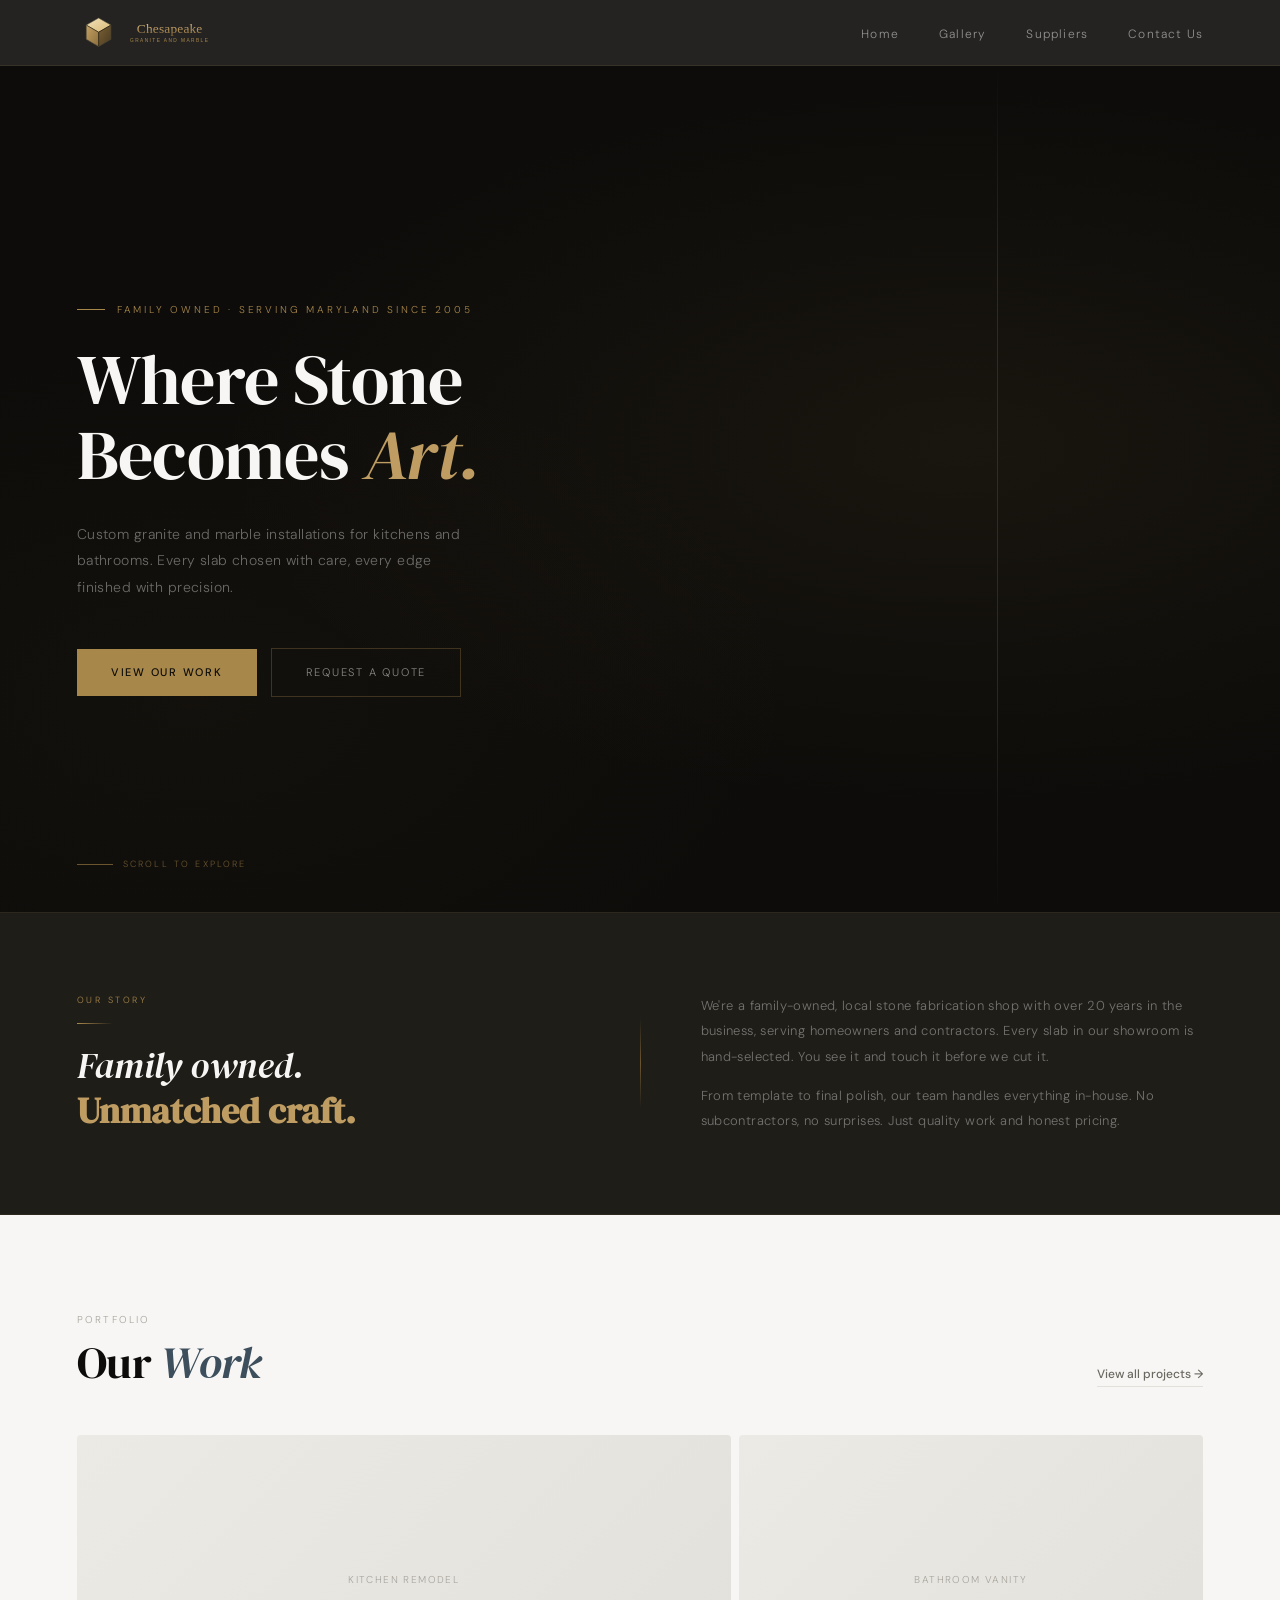
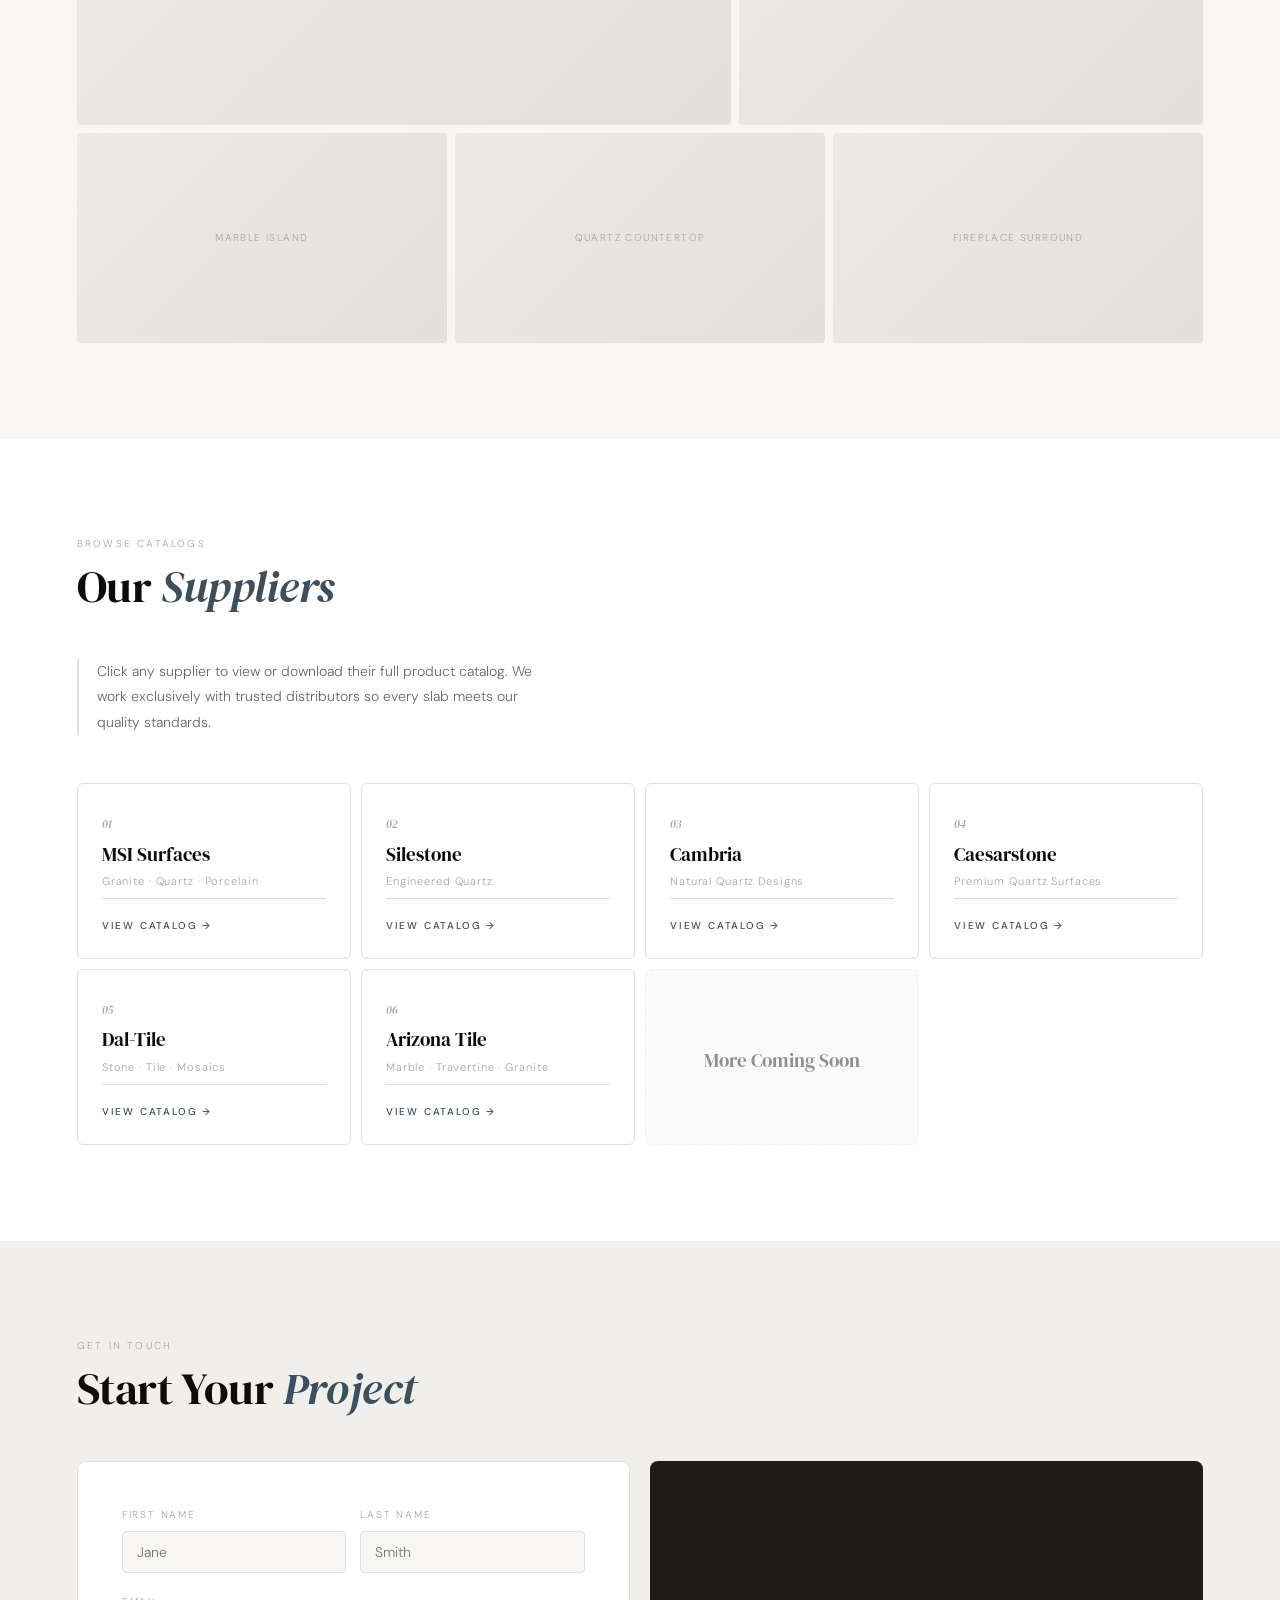
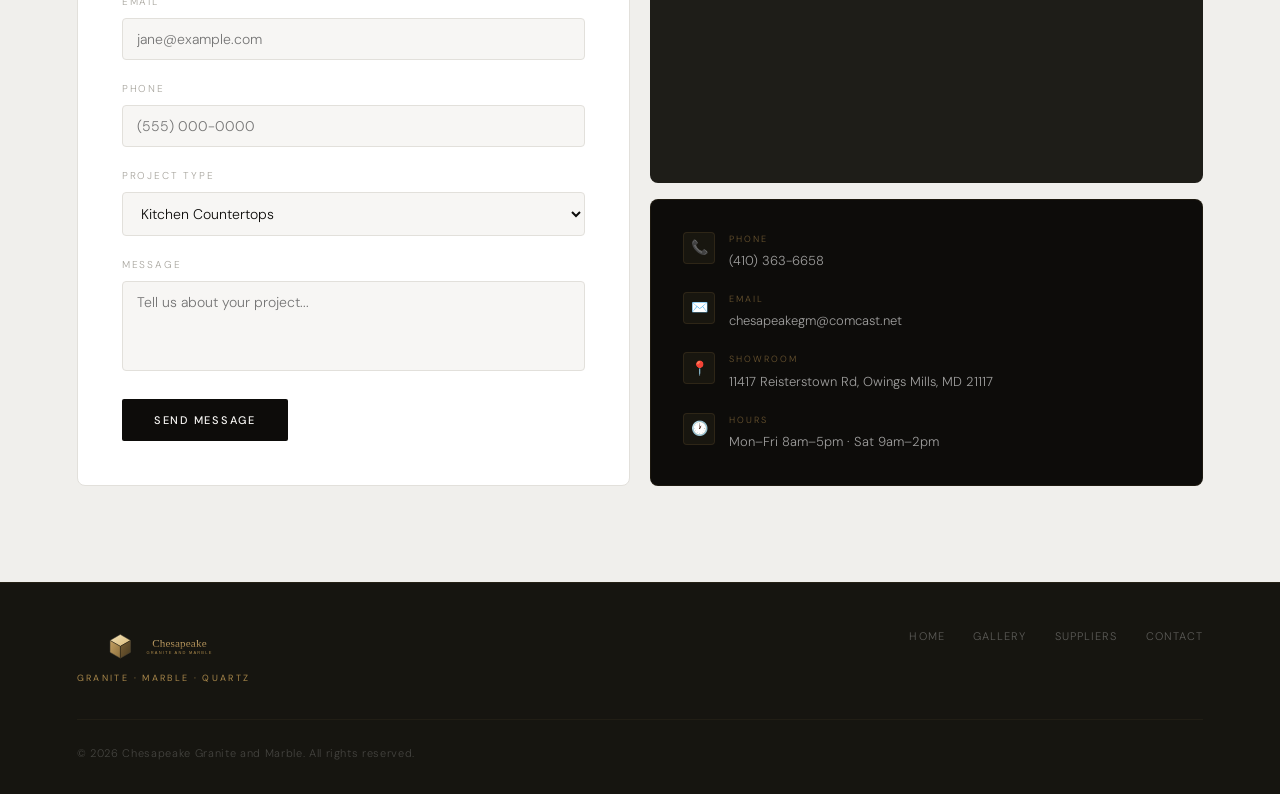
<file: index.html>
<!DOCTYPE html>
<html lang="en">
<head>
    <meta charset="UTF-8">
    <meta name="viewport" content="width=device-width, initial-scale=1.0">
    <title>Chesapeake Granite and Marble</title>

    <link rel="preconnect" href="https://fonts.googleapis.com" />
    <link rel="preconnect" href="https://fonts.gstatic.com" crossorigin />
    <link href="https://fonts.googleapis.com/css2?family=DM+Serif+Display:ital@0;1&family=DM+Sans:wght@300;400;500&display=swap" rel="stylesheet" />
    <link rel="stylesheet" href="css/style.css" />
    <link rel="icon" type="image/svg+xml" href="assets/logo-mark.svg" />


</head>
<body>
    <nav>
        <div class="nav-logo">
            <img src="assets/logo-wordmark.svg" alt="Chesapeake Granite and Marble logo" />
        </div>
        <ul class="nav-links">
            <li><a href="#home">Home</a></li>
            <li><a href="#gallery">Gallery</a></li>
            <li><a href="#suppliers">Suppliers</a></li>
            <li><a href="#contact">Contact Us</a></li>
        </ul>
        <div class="hamburger">
            <span></span>
            <span></span>
            <span></span>
        </div>
    </nav>
    
    <section id="home">
        <div class="hero-bg"></div>
        <div class="hero-content">
            <p class="hero-eyebrow">Family Owned · Serving Maryland Since 2005</p>
            <h1 class="hero-h1">
                Where Stone<br>Becomes <em>Art.</em>
            </h1>
            <p class="hero-sub">
                Custom granite and marble installations for kitchens 
                and bathrooms. Every slab chosen with care, every 
                edge finished with precision.
            </p>
            <div class="hero-actions">
                <a href="#gallery" class="btn-gold">View Our Work</a>
                <a href="#contact" class="btn-ghost-gold">Request a Quote</a>
            </div>
        </div>
        <div class="hero-scroll">
            <div class="scroll-line"></div>
            <span>Scroll to explore</span>
        </div>
    </section>
    
    <div id="about">
        <div class="about-left">
            <p class="about-tag">Our Story</p>
            <div class="about-rule"></div>
            <p class="about-heading">
                Family owned.<br>
                <strong>Unmatched craft.</strong>
            </p>
        </div>
        <div class="about-line"></div>
        <div class="about-right">
            <p class="about-body">
                We're a family-owned, local stone fabrication shop with
                over 20 years in the business, serving homeowners and
                contractors. Every slab in our showroom is hand-selected.
                You see it and touch it before we cut it.
            </p>
            <p class="about-body">
                From template to final polish, our team handles everything 
                in-house. No subcontractors, no surprises. Just quality 
                work and honest pricing.
            </p>
        </div>
    </div>

    <section id="gallery">
        <div class="section-wrap">
            <div class="section-header">
                <div>
                    <p class="section-tag">Portfolio</p>
                    <h2 class="section-title">Our <em>Work</em></h2>
                </div>
                <a href="#" class="section-link">View all projects →</a>
            </div>
    
            <div class="gallery-grid">
                <div class="g-card">
                    <div class="g-inner">
                        <span>Kitchen Remodel</span>
                    </div>
                    <div class="g-overlay">
                        <p class="g-label">Kitchen Remodel</p>
                    </div>
                </div>
                <div class="g-card">
                    <div class="g-inner">
                        <span>Bathroom Vanity</span>
                    </div>
                    <div class="g-overlay">
                        <p class="g-label">Bathroom Vanity</p>
                    </div>
                </div>
                <div class="g-card">
                    <div class="g-inner">
                        <span>Marble Island</span>
                    </div>
                    <div class="g-overlay">
                        <p class="g-label">Marble Island</p>
                    </div>
                </div>
                <div class="g-card">
                    <div class="g-inner">
                        <span>Quartz Countertop</span>
                    </div>
                    <div class="g-overlay">
                        <p class="g-label">Quartz Countertop</p>
                    </div>
                </div>
                <div class="g-card">
                    <div class="g-inner">
                        <span>Fireplace Surround</span>
                    </div>
                    <div class="g-overlay">
                        <p class="g-label">Fireplace Surround</p>
                    </div>
                </div>
            </div>
        </div>
    </section>

    <section id="suppliers">
        <div class="section-wrap">
            <div class="section-header">
                <div>
                    <p class="section-tag">Browse Catalogs</p>
                    <h2 class="section-title">Our <em>Suppliers</em></h2>
                </div>
            </div>
            <p class="supplier-note">Click any supplier to view or download their full product catalog. We work exclusively with trusted distributors so every slab meets our quality standards.</p>
    
            <div class="supplier-grid">
                <div class="s-card">
                    <span class="s-num">01</span>
                    <span class="s-name">MSI Surfaces</span>
                    <span class="s-type">Granite · Quartz · Porcelain</span>
                    <a href="https://www.msisurfaces.com/granite-countertops/" target="_blank" rel="noopener noreferrer" class="s-cta">View Catalog →</a>
                </div>
                <div class="s-card">
                    <span class="s-num">02</span>
                    <span class="s-name">Silestone</span>
                    <span class="s-type">Engineered Quartz</span>
                    <a href="https://www.cosentino.com/usa/silestone/countertops/" target="_blank" rel="noopener noreferrer" class="s-cta">View Catalog →</a>
                </div>
                <div class="s-card">
                    <span class="s-num">03</span>
                    <span class="s-name">Cambria</span>
                    <span class="s-type">Natural Quartz Designs</span>
                    <a href="https://www.cambriausa.com/quartz-countertops/quartz-colors" target="_blank" rel="noopener noreferrer" class="s-cta">View Catalog →</a>
                </div>
                <div class="s-card">
                    <span class="s-num">04</span>
                    <span class="s-name">Caesarstone</span>
                    <span class="s-type">Premium Quartz Surfaces</span>
                    <a href="https://www.caesarstoneus.com/countertops/" target="_blank" rel="noopener noreferrer" class="s-cta">View Catalog →</a>
                </div>
                <div class="s-card">
                    <span class="s-num">05</span>
                    <span class="s-name">Dal-Tile</span>
                    <span class="s-type">Stone · Tile · Mosaics</span>
                    <a href="https://catalogs.daltile.com/" target="_blank" rel="noopener noreferrer" class="s-cta">View Catalog →</a>
                </div>
                <div class="s-card">
                    <span class="s-num">06</span>
                    <span class="s-name">Arizona Tile</span>
                    <span class="s-type">Marble · Travertine · Granite</span>
                    <a href="https://www.arizonatile.com/products/slab/marble/" target="_blank" rel="noopener noreferrer" class="s-cta">View Catalog →</a>
                </div>
                <div class="s-card add-card">
                    <span class="s-name">More Coming Soon</span>
                </div>
            </div>
        </div>
    </section>

    <section id="contact">
        <div class="section-wrap">
            <p class="section-tag">Get in Touch</p>
            <h2 class="section-title">Start Your <em>Project</em></h2>
    
            <div class="contact-grid">
                <form class="contact-form-card" action="https://formsubmit.co/chesapeakegm@comcast.net" method="POST">
                    <input type="hidden" name="_subject" value="New quote request — Chesapeake Granite and Marble" />
                    <input type="hidden" name="_template" value="table" />
                    <input type="text" name="_honeypot" style="display:none" tabindex="-1" autocomplete="off" />
                    <div class="form-row2">
                        <div class="form-group">
                            <label for="fname">First Name</label>
                            <input type="text" id="fname" name="First Name" placeholder="Jane" required />
                        </div>
                        <div class="form-group">
                            <label for="lname">Last Name</label>
                            <input type="text" id="lname" name="Last Name" placeholder="Smith" required />
                        </div>
                    </div>
                    <div class="form-group">
                        <label for="email">Email</label>
                        <input type="email" id="email" name="Email" placeholder="jane@example.com" required />
                    </div>
                    <div class="form-group">
                        <label for="phone">Phone</label>
                        <input type="tel" id="phone" name="Phone" placeholder="(555) 000-0000" />
                    </div>
                    <div class="form-group">
                        <label for="project">Project Type</label>
                        <select id="project" name="Project Type">
                            <option>Kitchen Countertops</option>
                            <option>Bathroom Vanity</option>
                            <option>Fireplace / Other</option>
                            <option>Not Sure Yet</option>
                        </select>
                    </div>
                    <div class="form-group">
                        <label for="message">Message</label>
                        <textarea id="message" name="Message" placeholder="Tell us about your project..."></textarea>
                    </div>
                    <button type="submit" class="btn-dark">Send Message</button>
                </form>

                <div class="contact-right">
                    <div class="map-box">
                        <iframe
                            src="https://www.google.com/maps?q=11417+Reisterstown+Rd,+Owings+Mills,+MD+21117&output=embed"
                            width="100%"
                            height="100%"
                            style="border:0; border-radius: inherit;"
                            allowfullscreen=""
                            loading="lazy"
                            referrerpolicy="no-referrer-when-downgrade"
                            title="Chesapeake Granite and Marble location">
                        </iframe>
                    </div>
                    <div class="contact-info-card">
                        <div class="c-row">
                            <div class="c-icon">📞</div>
                            <div>
                                <p class="c-label">Phone</p>
                                <p class="c-value"><a href="tel:+14103636658" style="color:inherit; text-decoration:none;">(410) 363-6658</a></p>
                            </div>
                        </div>
                        <div class="c-row">
                            <div class="c-icon">✉️</div>
                            <div>
                                <p class="c-label">Email</p>
                                <p class="c-value"><a href="mailto:chesapeakegm@comcast.net" style="color:inherit; text-decoration:none;">chesapeakegm@comcast.net</a></p>
                            </div>
                        </div>
                        <div class="c-row">
                            <div class="c-icon">📍</div>
                            <div>
                                <p class="c-label">Showroom</p>
                                <p class="c-value">11417 Reisterstown Rd, Owings Mills, MD 21117</p>
                            </div>
                        </div>
                        <div class="c-row">
                            <div class="c-icon">🕐</div>
                            <div>
                                <p class="c-label">Hours</p>
                                <p class="c-value">Mon–Fri 8am–5pm · Sat 9am–2pm</p>
                            </div>
                        </div>
                    </div>
                </div>
            </div>
        </div>
    </section>

    <footer>
        <div class="footer-top">
            <div class="footer-logo">
                <img src="assets/logo-wordmark.svg" alt="Chesapeake Granite and Marble logo" />
                <span>Granite · Marble · Quartz</span>
            </div>
            <div class="footer-links">
                <a href="#home">Home</a>
                <a href="#gallery">Gallery</a>
                <a href="#suppliers">Suppliers</a>
                <a href="#contact">Contact</a>
            </div>
        </div>
        <div class="footer-bottom">
            <span class="footer-copy">© 2026 Chesapeake Granite and Marble. All rights reserved.</span>
        </div>
    </footer>

    <script src="js/main.js"></script>
</body>
</html>
</file>
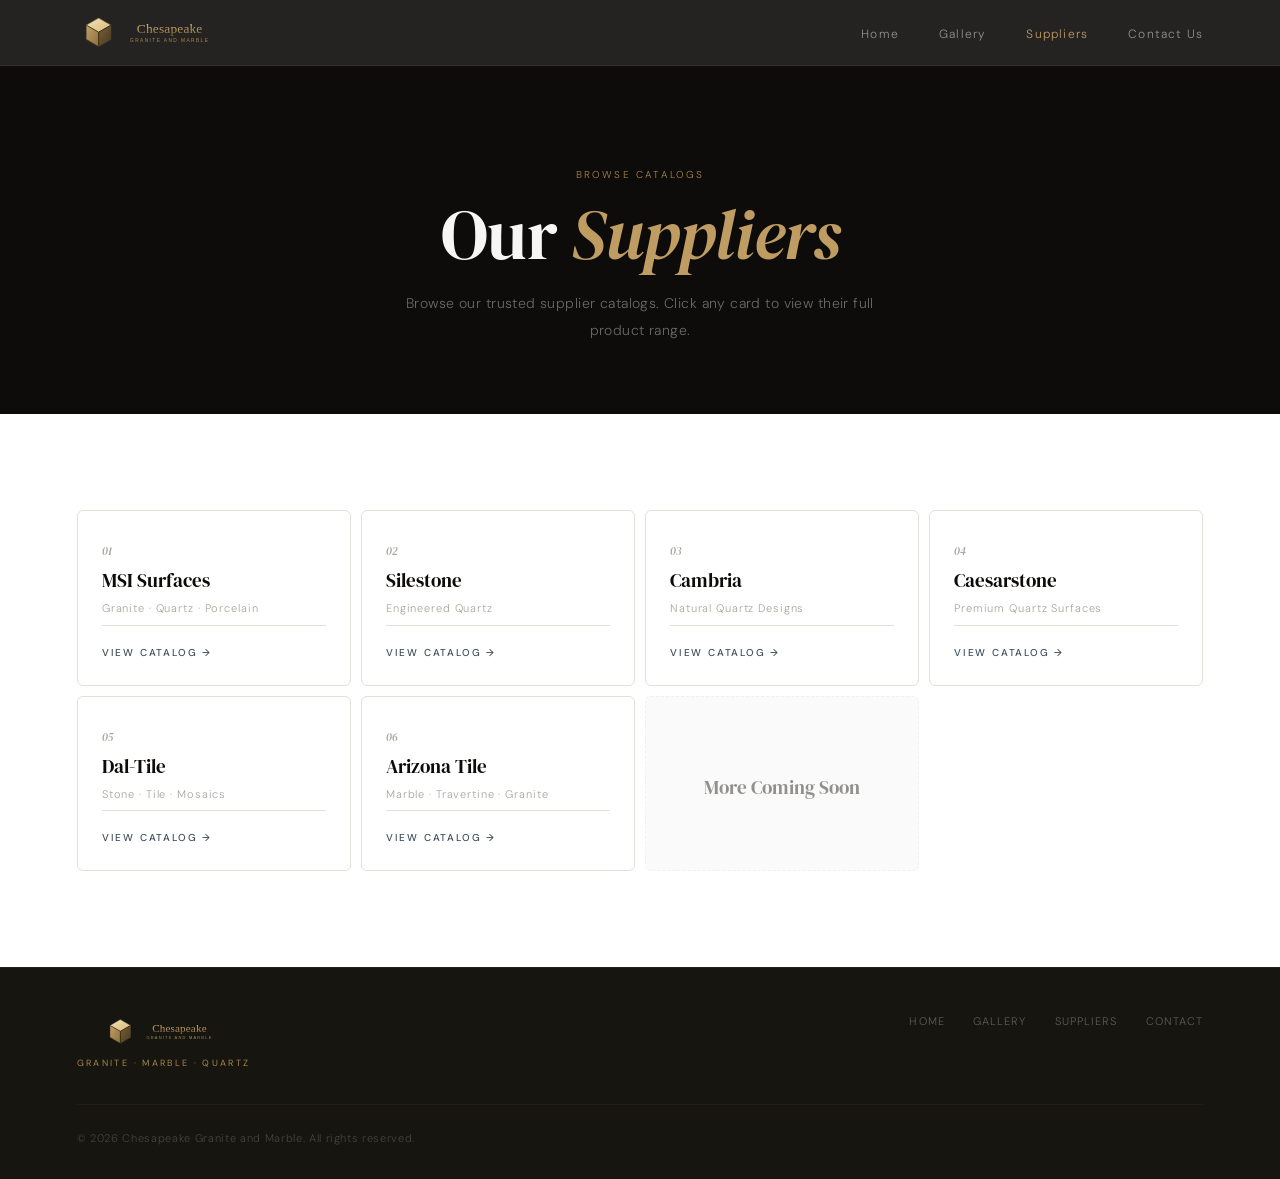
<file: suppliers.html>
<!DOCTYPE html>
<html lang="en">
<head>
    <meta charset="UTF-8">
    <meta name="viewport" content="width=device-width, initial-scale=1.0">
    <title>Suppliers — Chesapeake Granite and Marble</title>

    <link rel="preconnect" href="https://fonts.googleapis.com" />
    <link rel="preconnect" href="https://fonts.gstatic.com" crossorigin />
    <link href="https://fonts.googleapis.com/css2?family=DM+Serif+Display:ital@0;1&family=DM+Sans:wght@300;400;500&display=swap" rel="stylesheet" />
    <link rel="stylesheet" href="css/style.css" />
    <link rel="icon" type="image/svg+xml" href="assets/logo-mark.svg" />
</head>
<body>

    <nav>
        <div class="nav-logo">
            <img src="assets/logo-wordmark.svg" alt="Chesapeake Granite and Marble logo" />
        </div>
        <ul class="nav-links">
            <li><a href="index.html#home">Home</a></li>
            <li><a href="index.html#gallery">Gallery</a></li>
            <li><a href="suppliers.html" class="nav-active">Suppliers</a></li>
            <li><a href="index.html#contact">Contact Us</a></li>
        </ul>
        <div class="hamburger">
            <span></span>
            <span></span>
            <span></span>
        </div>
    </nav>

    <section class="suppliers-hero">
        <div class="suppliers-hero-content">
            <p class="section-tag">Browse Catalogs</p>
            <h1 class="hero-h1">Our <em>Suppliers</em></h1>
            <p class="hero-sub">Browse our trusted supplier catalogs. Click any card to view their full product range.</p>
        </div>
    </section>

    <section class="suppliers-main">
        <div class="section-wrap">
            <div class="supplier-grid">
                <div class="s-card">
                    <span class="s-num">01</span>
                    <span class="s-name">MSI Surfaces</span>
                    <span class="s-type">Granite · Quartz · Porcelain</span>
                    <a href="https://www.msisurfaces.com/granite-countertops/" target="_blank" rel="noopener noreferrer" class="s-cta">View Catalog →</a>
                </div>
                <div class="s-card">
                    <span class="s-num">02</span>
                    <span class="s-name">Silestone</span>
                    <span class="s-type">Engineered Quartz</span>
                    <a href="https://www.cosentino.com/usa/silestone/countertops/" target="_blank" rel="noopener noreferrer" class="s-cta">View Catalog →</a>
                </div>
                <div class="s-card">
                    <span class="s-num">03</span>
                    <span class="s-name">Cambria</span>
                    <span class="s-type">Natural Quartz Designs</span>
                    <a href="https://www.cambriausa.com/quartz-countertops/quartz-colors" target="_blank" rel="noopener noreferrer" class="s-cta">View Catalog →</a>
                </div>
                <div class="s-card">
                    <span class="s-num">04</span>
                    <span class="s-name">Caesarstone</span>
                    <span class="s-type">Premium Quartz Surfaces</span>
                    <a href="https://www.caesarstoneus.com/countertops/" target="_blank" rel="noopener noreferrer" class="s-cta">View Catalog →</a>
                </div>
                <div class="s-card">
                    <span class="s-num">05</span>
                    <span class="s-name">Dal-Tile</span>
                    <span class="s-type">Stone · Tile · Mosaics</span>
                    <a href="https://catalogs.daltile.com/" target="_blank" rel="noopener noreferrer" class="s-cta">View Catalog →</a>
                </div>
                <div class="s-card">
                    <span class="s-num">06</span>
                    <span class="s-name">Arizona Tile</span>
                    <span class="s-type">Marble · Travertine · Granite</span>
                    <a href="https://www.arizonatile.com/products/slab/marble/" target="_blank" rel="noopener noreferrer" class="s-cta">View Catalog →</a>
                </div>
                <div class="s-card add-card">
                    <span class="s-name">More Coming Soon</span>
                </div>
            </div>
        </div>
    </section>

    <footer>
        <div class="footer-top">
            <div class="footer-logo">
                <img src="assets/logo-wordmark.svg" alt="Chesapeake Granite and Marble logo" />
                <span>Granite · Marble · Quartz</span>
            </div>
            <div class="footer-links">
                <a href="index.html#home">Home</a>
                <a href="index.html#gallery">Gallery</a>
                <a href="suppliers.html">Suppliers</a>
                <a href="index.html#contact">Contact</a>
            </div>
        </div>
        <div class="footer-bottom">
            <span class="footer-copy">© 2026 Chesapeake Granite and Marble. All rights reserved.</span>
        </div>
    </footer>

    <script src="js/main.js"></script>
</body>
</html>
</file>
<file: css/style.css>
/* ── DESIGN TOKENS ───────────────────────────────────── */
:root {
    /* Darks */
    --obsidian:     #0D0C0A;
    --ink:          #161510;
    --carbon:       #1E1D18;

    /* Lights */
    --white:        #FFFFFF;
    --off-white:    #F7F6F4;
    --light:        #F0EFEC;
    --border:       #E2E0DB;
    --mid:          #6B6860;
    --muted:        #A8A59E;

    /* Gold — muted */
    --gold:         #A8874A;
    --gold-light:   #BF9D62;
    --gold-dim:     #6B5530;
    --gold-rule:    rgba(168,135,74,.3);
    --gold-glow:    rgba(168,135,74,.12);

    /* Accent */
    --slate-blue:   #3D4E5C;

    /* Typography */
    --font-display: 'DM Serif Display', Georgia, serif;
    --font-body:    'DM Sans', sans-serif;
}

/* ── RESET ───────────────────────────────────────────── */
*, *::before, *::after {
    box-sizing: border-box;
    margin: 0;
    padding: 0;
}

html {
    scroll-behavior: smooth;
}

body {
    background: var(--white);
    color: var(--obsidian);
    font-family: var(--font-body);
    font-weight: 300;
    line-height: 1.7;
    overflow-x: hidden;
}

img {
    max-width: 100%;
    display: block;
}

a {
    text-decoration: none;
    color: inherit;
}

ul {
    list-style: none;
}

/* ── NAV ─────────────────────────────────────────────── */
nav {
    position: sticky;
    top: 0;
    z-index: 100;
    background: rgba(13,12,10,.9);
    backdrop-filter: blur(16px);
    border-bottom: 1px solid rgba(168,135,74,.15);
    padding: 0 6vw;
    display: flex;
    align-items: center;
    justify-content: space-between;
    height: 66px;
}

.nav-logo img {
    height: 48px;
    width: auto;
}

.nav-links {
    display: flex;
    gap: 40px;
    align-items: center;
}

.nav-links a {
    color: rgba(255,255,255,.5);
    font-size: 12px;
    letter-spacing: .1em;
    transition: color .2s;
}

.nav-links a:hover {
    color: var(--gold-light);
}

.nav-cta {
    border: 1px solid var(--gold-rule);
    color: var(--gold-light) !important;
    padding: 8px 22px;
    border-radius: 2px;
    transition: all .25s;
}

.nav-cta:hover {
    background: var(--gold) !important;
    color: var(--obsidian) !important;
}

.nav-active {
    color: var(--gold-light) !important;
}

.hamburger {
    display: none;
    flex-direction: column;
    gap: 5px;
    cursor: pointer;
}

.hamburger span {
    width: 22px;
    height: 1px;
    background: var(--gold);
    display: block;
    transition: transform .25s ease, opacity .25s ease;
}

.hamburger.active span:nth-child(1) {
    transform: translateY(6px) rotate(45deg);
}

.hamburger.active span:nth-child(2) {
    opacity: 0;
}

.hamburger.active span:nth-child(3) {
    transform: translateY(-6px) rotate(-45deg);
}

/* ── HERO ────────────────────────────────────────────── */
#home {
    min-height: 94vh;
    position: relative;
    overflow: hidden;
    display: flex;
    align-items: center;
    padding: 120px 6vw 100px;
    background: var(--obsidian);
}

.hero-bg {
    position: absolute;
    inset: 0;
    z-index: 0;
    background:
        radial-gradient(ellipse at 75% 45%, rgba(168,135,74,.08) 0%, transparent 55%),
        radial-gradient(ellipse at 15% 75%, rgba(168,135,74,.04) 0%, transparent 40%),
        var(--obsidian);
}

.hero-bg::before {
    content: '';
    position: absolute;
    top: 0;
    right: 22%;
    bottom: 0;
    width: 1px;
    background: linear-gradient(to bottom,
        transparent 0%,
        rgba(168,135,74,.2) 25%,
        rgba(168,135,74,.2) 75%,
        transparent 100%);
}

.hero-content {
    position: relative;
    z-index: 1;
    max-width: 560px;
}

.hero-eyebrow {
    display: flex;
    align-items: center;
    gap: 12px;
    font-size: 10px;
    letter-spacing: .28em;
    text-transform: uppercase;
    color: var(--gold);
    margin-bottom: 24px;
}

.hero-eyebrow::before {
    content: '';
    width: 28px;
    height: 1px;
    background: var(--gold);
    flex-shrink: 0;
}

.hero-h1 {
    font-family: var(--font-display);
    font-size: clamp(44px, 5.5vw, 76px);
    font-weight: 400;
    line-height: 1.07;
    color: var(--off-white);
    margin-bottom: 28px;
    letter-spacing: -.01em;
}

.hero-h1 em {
    font-style: italic;
    color: var(--gold-light);
}

.hero-sub {
    font-size: 14px;
    color: rgba(255,255,255,.38);
    line-height: 1.9;
    max-width: 400px;
    margin-bottom: 48px;
    letter-spacing: .03em;
}

.hero-actions {
    display: flex;
    gap: 14px;
    flex-wrap: wrap;
    align-items: center;
}

.btn-gold {
    background: var(--gold);
    color: var(--obsidian);
    padding: 14px 34px;
    font-family: var(--font-body);
    font-size: 11px;
    font-weight: 500;
    letter-spacing: .16em;
    text-transform: uppercase;
    display: inline-block;
    transition: background .25s, transform .2s;
}

.btn-gold:hover {
    background: var(--gold-light);
    transform: translateY(-2px);
}

.btn-ghost-gold {
    border: 1px solid var(--gold-rule);
    color: rgba(255,255,255,.5);
    padding: 14px 34px;
    font-family: var(--font-body);
    font-size: 11px;
    letter-spacing: .16em;
    text-transform: uppercase;
    display: inline-block;
    transition: all .25s;
}

.btn-ghost-gold:hover {
    border-color: var(--gold);
    color: var(--gold-light);
}

.hero-scroll {
    position: absolute;
    bottom: 40px;
    left: 6vw;
    z-index: 1;
    display: flex;
    align-items: center;
    gap: 10px;
    font-size: 9px;
    letter-spacing: .24em;
    text-transform: uppercase;
    color: var(--gold-dim);
}

.scroll-line {
    width: 36px;
    height: 1px;
    background: var(--gold-dim);
}

/* ── ABOUT ───────────────────────────────────────────── */
#about {
    background: var(--carbon);
    border-top: 1px solid rgba(168,135,74,.1);
    border-bottom: 1px solid rgba(168,135,74,.1);
    padding: 80px 6vw;
    display: grid;
    grid-template-columns: 1fr 1px 1fr;
    gap: 0 60px;
    align-items: center;
}

.about-line {
    background: linear-gradient(to bottom, transparent, var(--gold-dim), transparent);
    height: 90px;
    align-self: center;
}

.about-tag {
    font-size: 9px;
    letter-spacing: .28em;
    text-transform: uppercase;
    color: var(--gold);
    margin-bottom: 14px;
}

.about-rule {
    width: 36px;
    height: 1px;
    background: linear-gradient(90deg, var(--gold), transparent);
    margin-bottom: 20px;
}

.about-heading {
    font-family: var(--font-display);
    font-size: clamp(24px, 2.8vw, 38px);
    font-weight: 400;
    font-style: italic;
    color: var(--off-white);
    line-height: 1.25;
}

.about-heading strong {
    font-style: normal;
    color: var(--gold-light);
}

.about-body {
    font-size: 13px;
    color: rgba(255,255,255,.38);
    line-height: 1.95;
    letter-spacing: .03em;
}

.about-body + .about-body {
    margin-top: 14px;
}

/* ── GALLERY ─────────────────────────────────────────── */
#gallery {
    background: var(--off-white);
}

.section-wrap {
    padding: 96px 6vw;
}

.section-header {
    display: flex;
    align-items: flex-end;
    justify-content: space-between;
    margin-bottom: 48px;
    flex-wrap: wrap;
    gap: 16px;
}

.section-tag {
    font-size: 10px;
    letter-spacing: .22em;
    text-transform: uppercase;
    color: var(--muted);
    margin-bottom: 10px;
}

.section-title {
    font-family: var(--font-display);
    font-size: clamp(28px, 3.5vw, 46px);
    font-weight: 400;
    color: var(--obsidian);
    line-height: 1.1;
    letter-spacing: -.01em;
}

.section-title em {
    font-style: italic;
    color: var(--slate-blue);
}

.section-link {
    font-size: 12px;
    font-weight: 500;
    color: var(--mid);
    border-bottom: 1px solid var(--border);
    padding-bottom: 2px;
    transition: color .2s, border-color .2s;
}

.section-link:hover {
    color: var(--obsidian);
    border-color: var(--obsidian);
}

.gallery-grid {
    display: grid;
    grid-template-columns: repeat(12, 1fr);
    grid-template-rows: 290px 210px;
    gap: 8px;
}

.g-card {
    background: var(--light);
    border-radius: 4px;
    overflow: hidden;
    position: relative;
    cursor: pointer;
}

.g-card:nth-child(1) { grid-column: span 7; }
.g-card:nth-child(2) { grid-column: span 5; }
.g-card:nth-child(3) { grid-column: span 4; }
.g-card:nth-child(4) { grid-column: span 4; }
.g-card:nth-child(5) { grid-column: span 4; }

.g-inner {
    width: 100%;
    height: 100%;
    display: flex;
    align-items: center;
    justify-content: center;
    background: linear-gradient(135deg, #ECEAE5, #E2E0DA);
    transition: transform .45s ease;
}

.g-inner span {
    font-size: 10px;
    letter-spacing: .14em;
    text-transform: uppercase;
    color: var(--muted);
}

.g-card:hover .g-inner {
    transform: scale(1.04);
}

.g-overlay {
    position: absolute;
    inset: 0;
    border-radius: 4px;
    background: linear-gradient(to top, rgba(13,12,10,.72) 0%, transparent 55%);
    opacity: 0;
    transition: opacity .3s;
    display: flex;
    align-items: flex-end;
    padding: 18px;
}

.g-card:hover .g-overlay {
    opacity: 1;
}

.g-label {
    font-family: var(--font-display);
    font-size: 15px;
    font-style: italic;
    color: var(--off-white);
}

/* ── SUPPLIERS ───────────────────────────────────────── */
#suppliers {
    background: var(--white);
}

.supplier-note {
    font-size: 14px;
    color: var(--mid);
    max-width: 480px;
    line-height: 1.8;
    border-left: 2px solid var(--border);
    padding-left: 18px;
    margin-bottom: 48px;
}

.supplier-grid {
    display: grid;
    grid-template-columns: repeat(4, 1fr);
    gap: 10px;
}

.s-card {
    border: 1.5px solid var(--border);
    border-radius: 6px;
    padding: 32px 24px 24px;
    display: flex;
    flex-direction: column;
    gap: 8px;
    cursor: pointer;
    background: var(--white);
    position: relative;
    overflow: hidden;
    transition: all .25s;
}

.s-card::before {
    content: '';
    position: absolute;
    top: 0;
    left: 0;
    right: 0;
    height: 2px;
    background: var(--gold);
    transform: scaleX(0);
    transform-origin: left;
    transition: transform .35s ease;
}

.s-card:hover {
    border-color: transparent;
    box-shadow: 0 6px 28px rgba(0,0,0,.08);
    transform: translateY(-2px);
}

.s-card:hover::before {
    transform: scaleX(1);
}

.s-num {
    font-family: var(--font-display);
    font-size: 11px;
    font-style: italic;
    color: var(--muted);
}

.s-name {
    font-family: var(--font-display);
    font-size: 19px;
    font-weight: 400;
    color: var(--obsidian);
    line-height: 1.2;
}

.s-type {
    font-size: 11px;
    color: var(--muted);
    letter-spacing: .08em;
    line-height: 1.5;
}

.s-cta {
    margin-top: auto;
    padding-top: 18px;
    border-top: 1px solid var(--border);
    font-size: 10px;
    letter-spacing: .18em;
    text-transform: uppercase;
    color: var(--slate-blue);
    font-weight: 500;
    display: flex;
    align-items: center;
    gap: 7px;
    transition: gap .2s;
}

.s-card:hover .s-cta {
    gap: 12px;
}

.add-card {
    border-style: dashed;
    background: var(--off-white);
    align-items: center;
    justify-content: center;
    text-align: center;
    opacity: .45;
}

.add-card:hover {
    opacity: .65;
    box-shadow: none !important;
    transform: none !important;
    border-color: var(--muted) !important;
}

.add-card::before {
    display: none;
}

/* ── SUPPLIERS PAGE HERO ─────────────────────────────── */
.suppliers-hero {
    background: var(--obsidian);
    padding: 100px 6vw 70px;
    text-align: center;
}

.suppliers-hero-content {
    max-width: 640px;
    margin: 0 auto;
}

.suppliers-hero .section-tag {
    color: var(--gold);
}

.suppliers-hero .hero-h1 {
    margin: 14px 0 18px;
}

.suppliers-hero .hero-sub {
    max-width: 480px;
    margin: 0 auto;
}

.suppliers-main {
    background: var(--white);
}

/* ── CONTACT ─────────────────────────────────────────── */
#contact {
    background: var(--light);
}

.contact-grid {
    display: grid;
    grid-template-columns: 1fr 1fr;
    gap: 20px;
    margin-top: 48px;
}

.contact-form-card {
    background: var(--white);
    border: 1px solid var(--border);
    border-radius: 8px;
    padding: 44px;
}

.contact-right {
    display: flex;
    flex-direction: column;
    gap: 16px;
}

.map-box {
    background: var(--carbon);
    border-radius: 8px;
    overflow: hidden;
    flex: 1;
    min-height: 220px;
    display: flex;
    align-items: center;
    justify-content: center;
    color: rgba(255,255,255,.25);
    font-size: 11px;
    letter-spacing: .12em;
    text-transform: uppercase;
}

.contact-info-card {
    background: var(--obsidian);
    border-radius: 8px;
    padding: 32px;
    display: flex;
    flex-direction: column;
    gap: 20px;
    border: 1px solid rgba(168,135,74,.1);
}

.c-row {
    display: flex;
    align-items: flex-start;
    gap: 14px;
}

.c-icon {
    width: 32px;
    height: 32px;
    flex-shrink: 0;
    background: rgba(168,135,74,.08);
    border: 1px solid rgba(168,135,74,.15);
    border-radius: 4px;
    display: flex;
    align-items: center;
    justify-content: center;
    font-size: 14px;
}

.c-label {
    font-size: 9px;
    letter-spacing: .22em;
    text-transform: uppercase;
    color: var(--gold-dim);
    margin-bottom: 3px;
}

.c-value {
    font-size: 13px;
    color: rgba(255,255,255,.6);
}

.form-group {
    margin-bottom: 20px;
}

.form-group label {
    display: block;
    font-size: 10px;
    letter-spacing: .18em;
    text-transform: uppercase;
    color: var(--muted);
    margin-bottom: 8px;
}

.form-group input,
.form-group textarea,
.form-group select {
    width: 100%;
    background: var(--off-white);
    border: 1.5px solid var(--border);
    border-radius: 4px;
    padding: 11px 14px;
    color: var(--obsidian);
    font-family: var(--font-body);
    font-size: 14px;
    font-weight: 300;
    transition: border-color .2s, box-shadow .2s;
    resize: none;
}

.form-group input:focus,
.form-group textarea:focus,
.form-group select:focus {
    outline: none;
    border-color: var(--gold);
    box-shadow: 0 0 0 3px rgba(168,135,74,.08);
}

.form-group textarea {
    min-height: 90px;
}

.form-row2 {
    display: grid;
    grid-template-columns: 1fr 1fr;
    gap: 14px;
}

.btn-dark {
    background: var(--obsidian);
    color: var(--off-white);
    padding: 14px 32px;
    font-family: var(--font-body);
    font-size: 11px;
    font-weight: 500;
    letter-spacing: .16em;
    text-transform: uppercase;
    border: none;
    cursor: pointer;
    border-radius: 2px;
    transition: background .2s;
    display: inline-block;
}

.btn-dark:hover {
    background: var(--carbon);
}

.btn-dark.btn-sent,
.btn-dark.btn-sent:hover {
    background: var(--gold);
    color: var(--obsidian);
    cursor: default;
}

/* ── FOOTER ──────────────────────────────────────────── */
footer {
    background: var(--ink);
    border-top: 1px solid rgba(168,135,74,.1);
    padding: 44px 6vw 32px;
}

.footer-top {
    display: flex;
    justify-content: space-between;
    align-items: flex-start;
    flex-wrap: wrap;
    gap: 24px;
    padding-bottom: 32px;
    border-bottom: 1px solid rgba(168,135,74,.08);
    margin-bottom: 24px;
}

.footer-logo {
    display: flex;
    flex-direction: column;
    gap: 4px;
}

.footer-logo img {
    height: 40px;
    width: auto;
}

.footer-logo span {
    font-family: var(--font-body);
    font-size: 9px;
    letter-spacing: .26em;
    text-transform: uppercase;
    color: var(--gold);
    font-weight: 400;
}

.footer-links {
    display: flex;
    gap: 28px;
}

.footer-links a {
    font-size: 11px;
    letter-spacing: .1em;
    text-transform: uppercase;
    color: rgba(255,255,255,.3);
    transition: color .2s;
}

.footer-links a:hover {
    color: var(--gold-light);
}

.footer-bottom {
    display: flex;
    justify-content: space-between;
    align-items: center;
    flex-wrap: wrap;
    gap: 12px;
}

.footer-copy {
    font-size: 11px;
    color: rgba(255,255,255,.2);
    letter-spacing: .06em;
}

/* ── RESPONSIVE ──────────────────────────────────────── */
@media (max-width: 900px) {
    .nav-links {
        display: none;
        position: absolute;
        top: 100%;
        left: 0;
        right: 0;
        flex-direction: column;
        align-items: flex-start;
        gap: 22px;
        background: rgba(13,12,10,.97);
        backdrop-filter: blur(16px);
        border-bottom: 1px solid rgba(168,135,74,.15);
        padding: 28px 6vw 32px;
    }

    .nav-links.open {
        display: flex;
    }

    .hamburger {
        display: flex;
    }

    .hero-bg::before {
        display: none;
    }

    #about {
        grid-template-columns: 1fr;
        gap: 32px;
    }

    .about-line {
        display: none;
    }

    .gallery-grid {
        grid-template-columns: 1fr 1fr;
        grid-template-rows: auto;
    }

    .g-card {
        grid-column: span 1 !important;
        aspect-ratio: 4 / 3;
    }

    .supplier-grid {
        grid-template-columns: 1fr 1fr;
    }

    .contact-grid {
        grid-template-columns: 1fr;
    }
}

@media (max-width: 600px) {
    .gallery-grid {
        grid-template-columns: 1fr;
    }

    .supplier-grid {
        grid-template-columns: 1fr;
    }

    .form-row2 {
        grid-template-columns: 1fr;
    }

    .hero-actions {
        flex-direction: column;
        align-items: flex-start;
    }

    .footer-top {
        flex-direction: column;
        align-items: flex-start;
    }

    .footer-links {
        gap: 18px;
        flex-wrap: wrap;
    }
}
</file>
